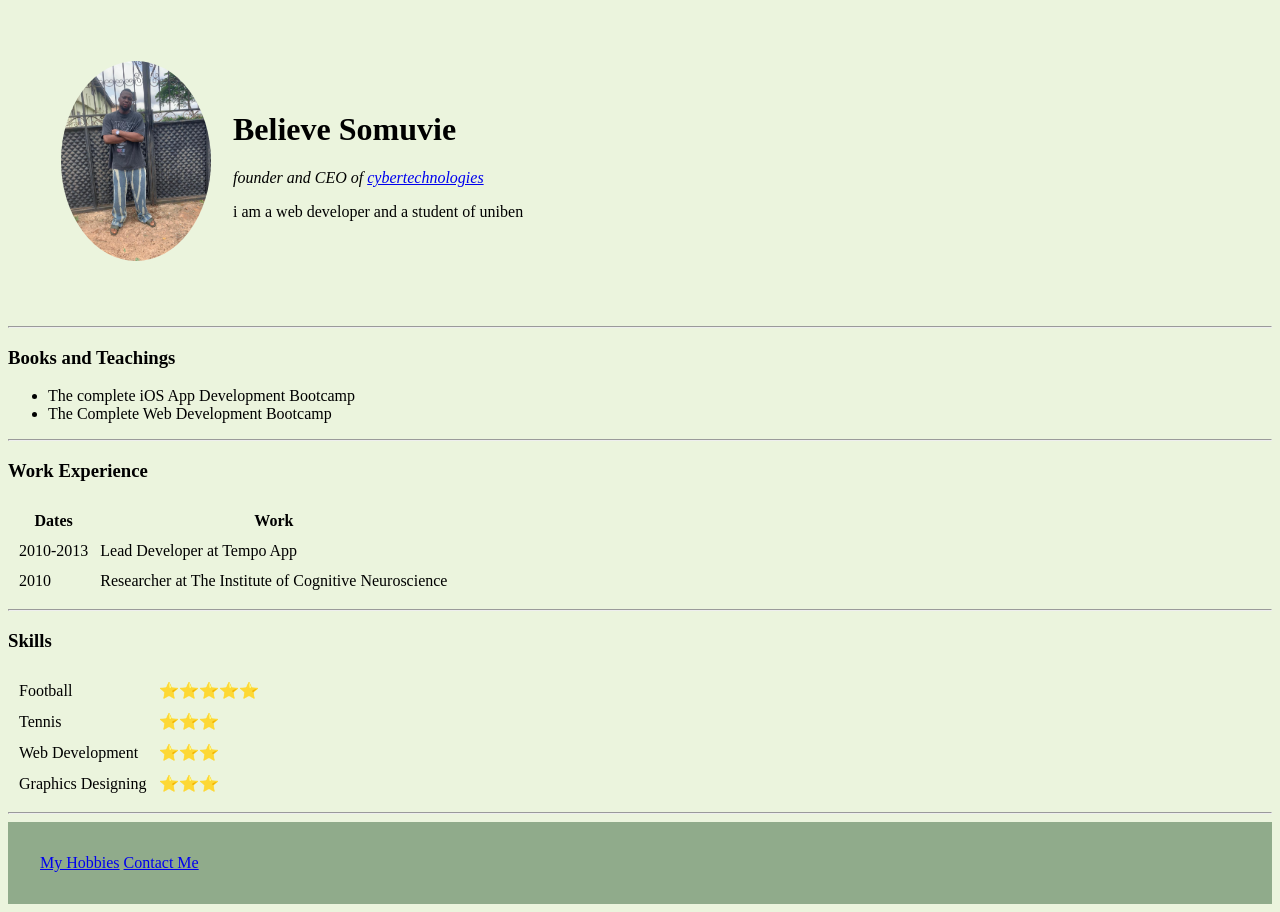
<file: index.html>
<!DOCTYPE html>
<html lang="en">
  <head>
    <meta charset="UTF-8" />
    <meta name="viewport" content="width=device-width, initial-scale=1.0" />
    <title>Believe's personal site</title>
    <link rel="stylesheet" href="style.css" />
  </head>
  <body>
    <div class="top-container">
      <table cellspacing="20">
        <tr>
          <td>
            <img src="images/believe-pic.jpeg" alt="Believe profile picture" />
          </td>
          <td>
            <h1>Believe Somuvie</h1>
            <p>
              <em
                >founder and CEO of
                <a href="http://cybertech.com/">cybertechnologies</a
                ><strong></strong
              ></em>
            </p>
            <p>i am a web developer and a student of uniben</p>
          </td>
        </tr>
      </table>
    </div>

    <hr />
    <h3>Books and Teachings</h3>
    <ul>
      <li>The complete iOS App Development Bootcamp</li>
      <li>The Complete Web Development Bootcamp</li>
    </ul>
    <hr />
    <h3>Work Experience</h3>
    <table cellspacing="10">
      <thead>
        <tr>
          <th>Dates</th>
          <th>Work</th>
        </tr>
      </thead>
      <tbody>
        <tr>
          <td>2010-2013</td>
          <td>Lead Developer at Tempo App</td>
        </tr>
        <tr>
          <td>2010</td>
          <td>Researcher at The Institute of Cognitive Neuroscience</td>
        </tr>
      </tbody>
      <tfoot></tfoot>
    </table>
    <hr />
    <h3>Skills</h3>
    <table cellspacing="10">
      <tr>
        <td>Football</td>
        <td>⭐⭐⭐⭐⭐</td>
      </tr>
      <tr>
        <td>Tennis</td>
        <td>⭐⭐⭐</td>
      </tr>
      <tr>
        <td>Web Development</td>
        <td>⭐⭐⭐</td>
      </tr>
      <tr>
        <td>Graphics Designing</td>
        <td>⭐⭐⭐</td>
      </tr>
    </table>
    <hr />
    <div class="bottom-container">
      <a href="hobbies.html">My Hobbies</a>
      <a href="contact.html">Contact Me</a>
    </div>
  </body>
</html>
</file>
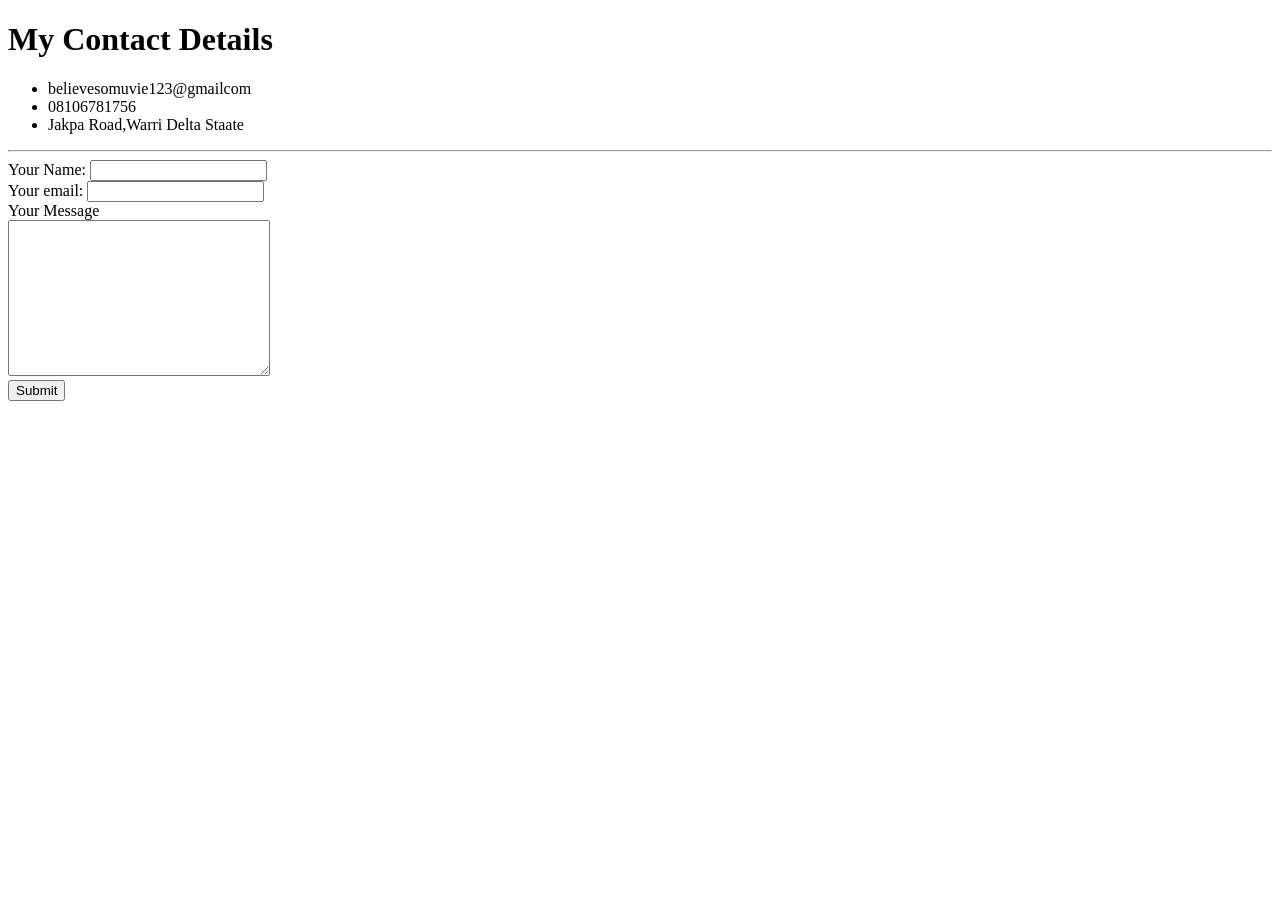
<file: contact.html>
<!DOCTYPE html>
<html lang="en">
<head>
    <meta charset="UTF-8">
    <meta name="viewport" content="width=device-width, initial-scale=1.0">
    <title>Contact Me</title>
</head>
<body>
    <h1>My Contact Details</h1>
    <ul>
        <li>believesomuvie123@gmailcom</li>
        <li>08106781756</li>
        <li>Jakpa Road,Warri Delta Staate</li>
    </ul>
<hr>
    <form action="" mailto:somuvieb@gmail.com method="post" enctype="text/plain"> 
    <label for="">Your Name:</label>
    <input type="name" name="yourName" id=""><br>
    <label for="">Your email:</label>
    <input type="email" name="yourEmail" id=""><br>
    <label for="">Your Message</label><br>
    <textarea name="" id="" cols="30" rows="10"></textarea><br>
    <input type="submit" name="" id="">
    </form>
</body>
</html>
</file>
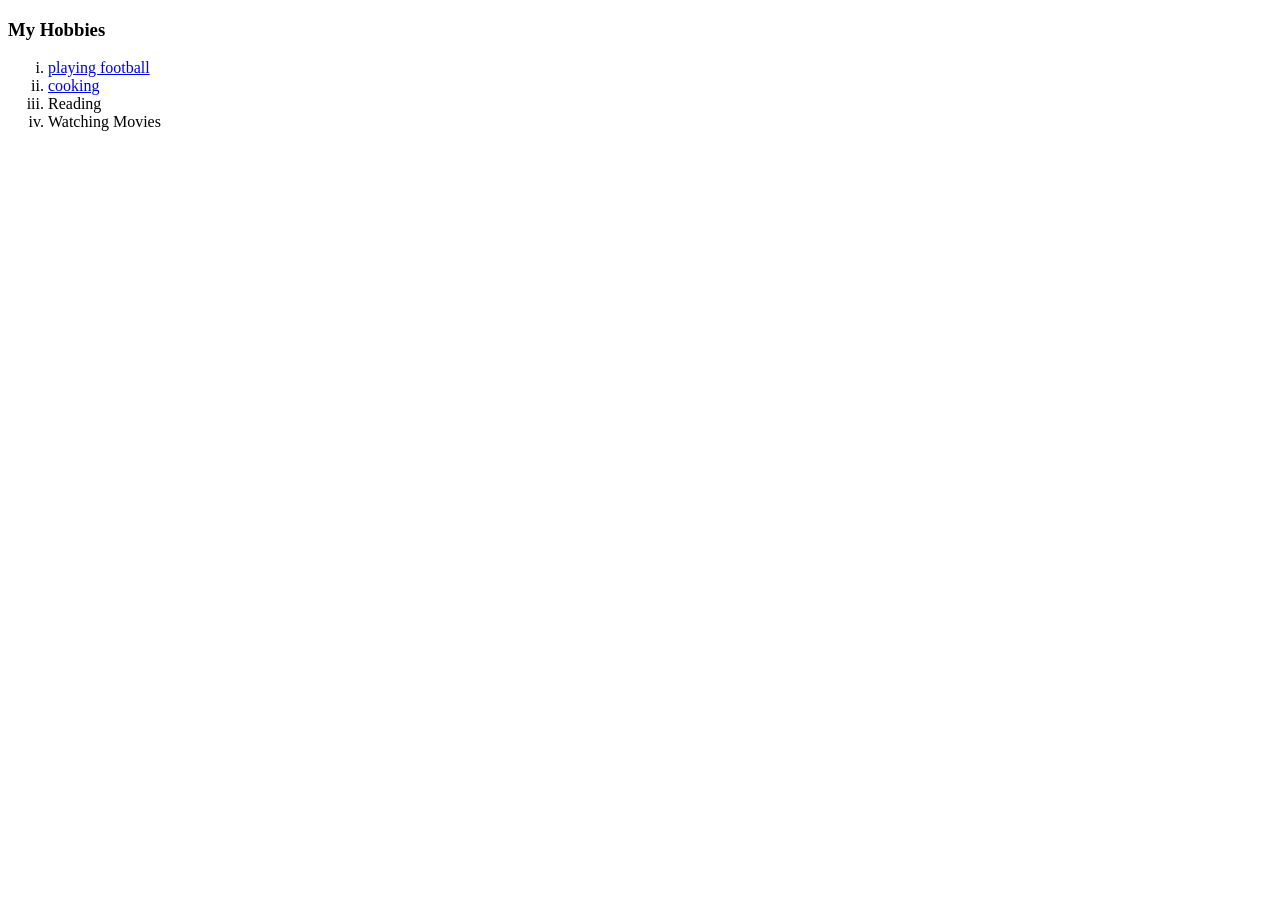
<file: hobbies.html>
<!DOCTYPE html>
<html lang="en">
<head>
    <meta charset="UTF-8">
    <meta name="viewport" content="width=device-width, initial-scale=1.0">
    <title>my hobbies</title>
</head>
<body>
   <H3>My Hobbies</H3>
  <ol type="i">
    <li><a href="https://www.youtube.com/shorts/rTolEQBWNes?feature=share">playing football</a></li>
    <li><a href="http://www.youtube.com/shorts/OBi-yLCGj1Q?feature=share">cooking</a></li>
    <li>Reading</li>
    <li>Watching Movies</li>
  </ol type=i>  
   
</body>
</html>
</file>
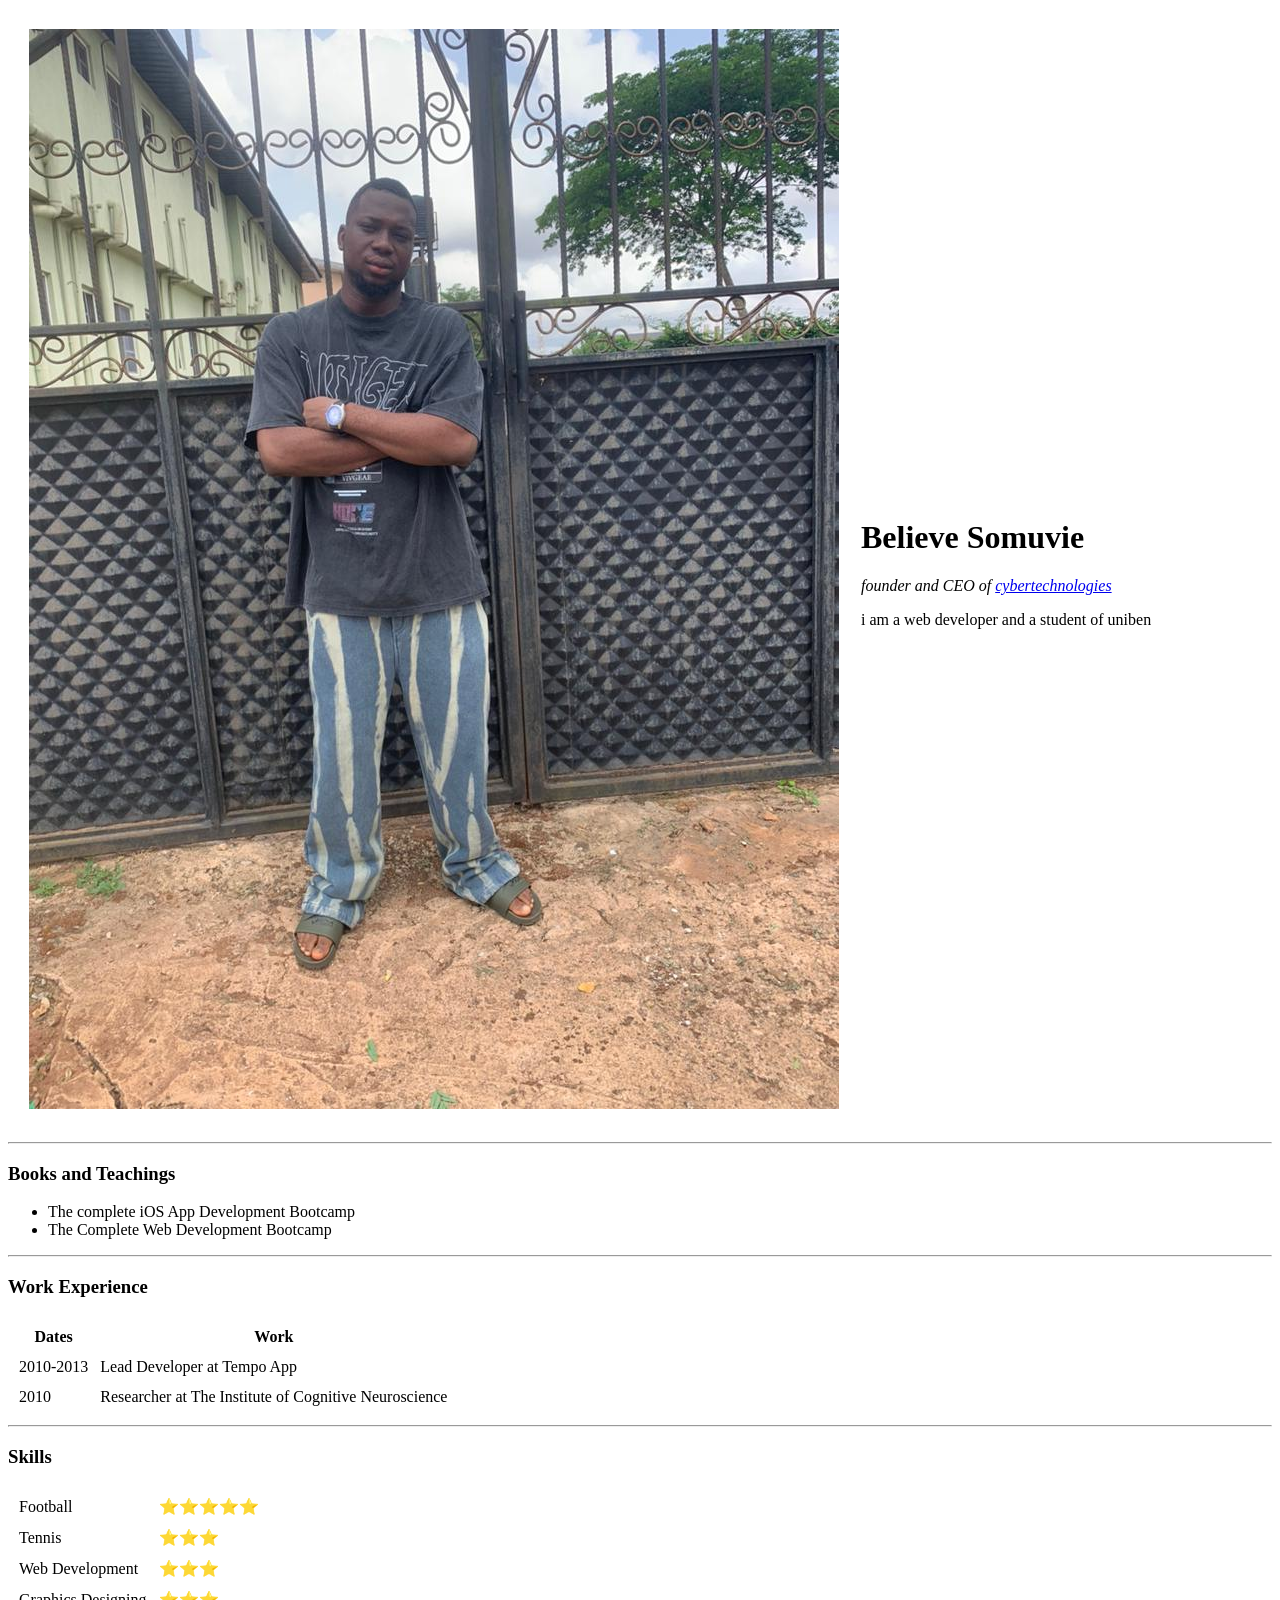
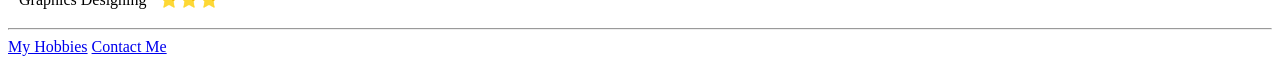
<file: html-personal site.html>
<!DOCTYPE html>
<html lang="en">
<head>
    <meta charset="UTF-8">
    <meta name="viewport" content="width=device-width, initial-scale=1.0">
    <title>Believe's personal site</title>
</head>
<body>
  <table cellspacing="20">
    <tr>
      <td><img src="images/believe-pic.jpeg" alt="Believe profile picture"></td>
      <td><h1>Believe Somuvie</h1>
  <p><em>founder and CEO of <a href="http://cybertech.com/">cybertechnologies</a><strong></strong></em> </p>
  <p>i am a web developer and a student of uniben</p></td>
    </tr>
  </table>
  <hr>
  <h3>Books and Teachings</h3>
  <UL>
    <LI>The complete iOS App Development Bootcamp</LI>
    <li>The Complete Web Development Bootcamp</li>
  </UL>
  <hr>
  <h3>Work Experience</h3>
  <table cellspacing="10">
    <thead>
      <tr>
        <th>Dates</th>
        <th>Work</th>
      </tr>
    </thead>
    <tbody>
<tr>
<td>2010-2013</td>
<td>Lead Developer at Tempo App</td>
</tr>
<tr>
<td>2010</td>
<td>Researcher at The Institute of Cognitive Neuroscience</td>
</tr>
    </tbody>
    <tfoot>

    </tfoot>
   
  </table>
  <hr>
  <h3>Skills</h3>
  <table cellspacing="10">
    <tr>
      <td>Football</td> 
      <td>⭐⭐⭐⭐⭐</td>
    </tr>
    <tr>
      <td>Tennis</td>
      <td>⭐⭐⭐</td>
    </tr>
    <tr>
      <td>Web Development</td>
      <td>⭐⭐⭐</td>
    </tr>
    <tr>
      <td>Graphics Designing</td>
      <td>⭐⭐⭐</td>
    </tr>
  </table>
  <hr>
  <a href="hobbies.html">My Hobbies</a>
<a href="contact.html">Contact Me</a>
</body>
</html>
</file>
<file: style.css>
body{
    background-color: #EBF4DD;
}

img{
    border-radius: 100%;
    height: 200px;
}

.top-container{
    padding: 2rem;
}

.bottom-container{
    background-color: #90AB8B;
    padding: 2rem;
}
</file>
